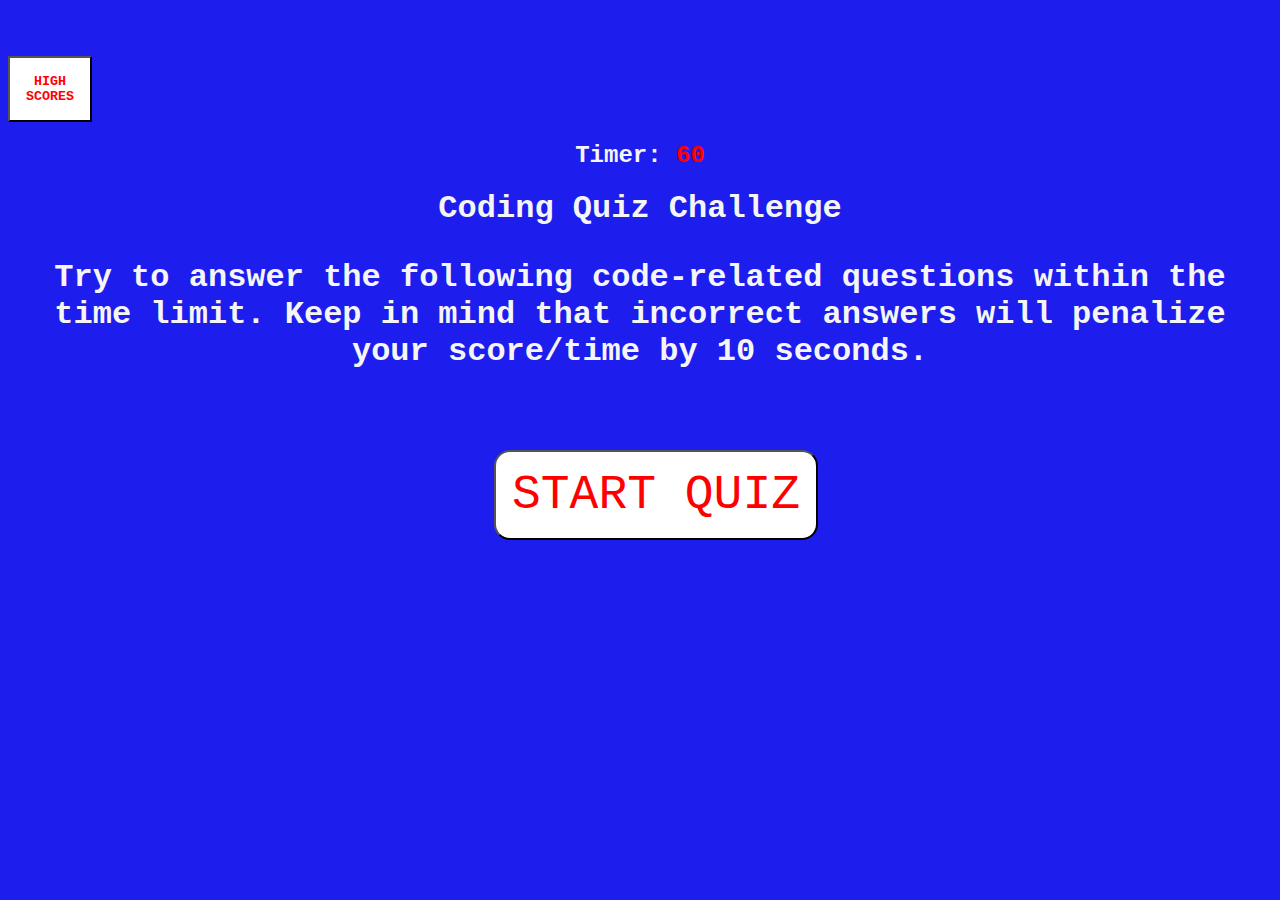
<file: index.html>
<!DOCTYPE html>
<html lang="en">

<head>
    <meta charset="UTF-8">
    <meta http-equiv="X-UA-Compatible" content="IE=edge">
    <meta name="viewport" content="width=device-width, initial-scale=1.0">
    <link rel="stylesheet" href="./assets/css/styles.css">
    <title>Web API Quiz</title>
</head>
<header>
    <a href="./hiScore.html">
        <button class="btn2" id="highscore">High Scores</button>
        </a>
    <h2 id="timer">Timer: <span id="countdown">60</span></h2>
</header>

<body class="container">
    <main>
        <!-- front page starts here -->
        <div id="landing" class="">
            <h1>Coding Quiz Challenge</h1>
            <p>Try to answer the following code-related questions within the time limit. Keep in mind that incorrect
                answers will penalize your score/time by 10 seconds.</p>
            <button class="btn" id="start">Start Quiz</button>
        </div>
        <!-- front landing page ends here -->

        <!-- questions starts here -->
        <div id="questions" class="">
            <h2 id="title"></h2>
            <div id="choices"></div>
        </div>
        <!-- questions ends here -->

    </main>
    </body>

    <!-- scripts -->
    <script src="./hiScore.html"></script>
    <script src="./assets/js/questions.js"></script>
    <script src="./assets/js/script.js"></script>

</html>
</file>
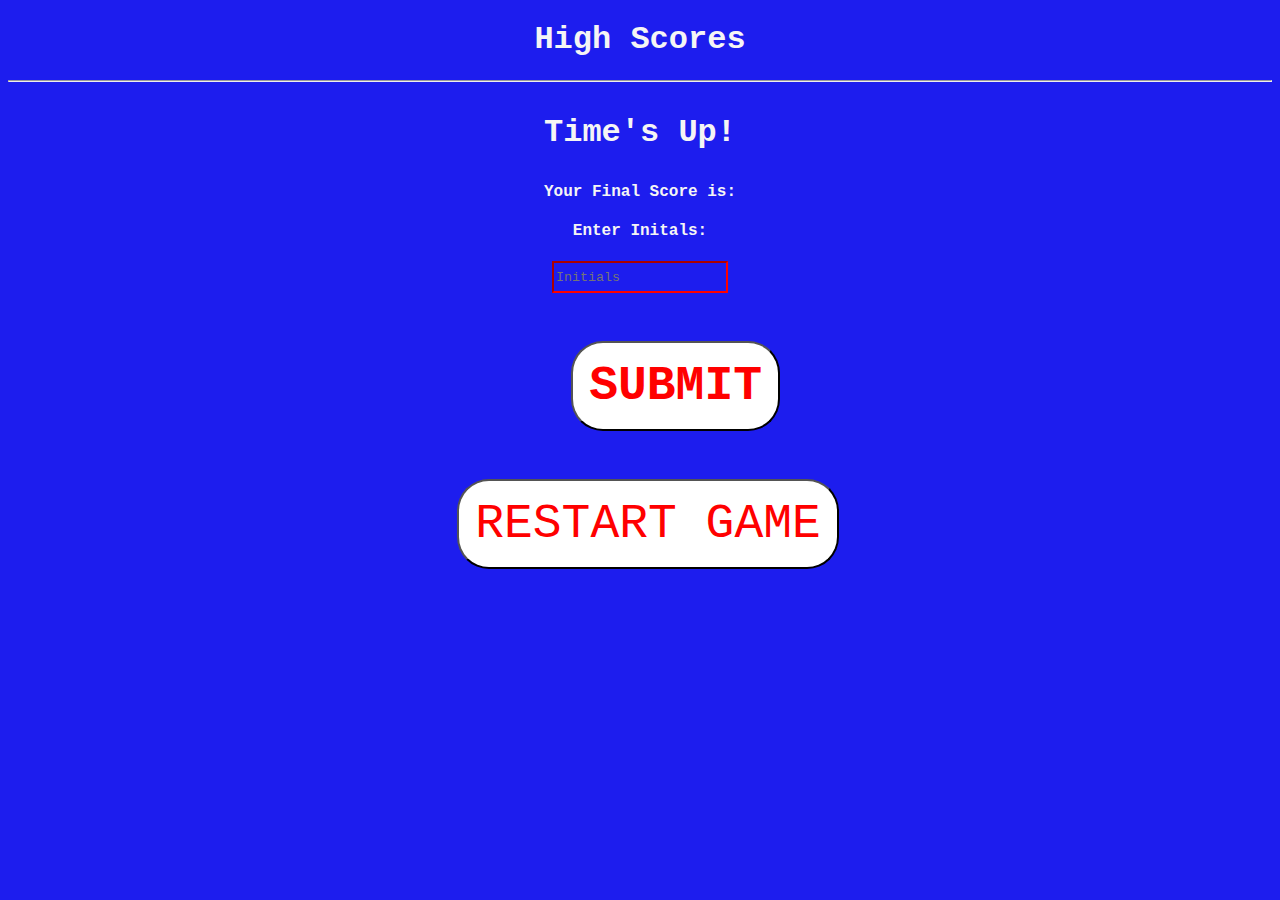
<file: hiScore.html>
<!DOCTYPE html>
<html lang="en">

<head>
    <meta charset="UTF-8">
    <meta http-equiv="X-UA-Compatible" content="IE=edge">
    <meta name="viewport" content="width=device-width, initial-scale=1.0">
    <link rel="stylesheet" href="./assets/css/styles.css">
    <link rel="stylesheet" href="./assets/css/hiscore.css">
    <title>High Score</title>
</head>

<body>

    <!--HighScore Elements Begin-->
    <div id="highScoreElGroup" class="">
    </div>
    <h1 class="highScoreTitle">High Scores</h1>
    </div>
    <hr>
    <ul id="highScores" class="names"></ul>
    </div>
    </div>
    <!--HighScore Elements End-->




    <!-- Times up elements begin -->
    <section id="timer" class="">
        <div>
            <h3 class="timesUp">Time's Up!</h3>
        </div>
        <div>
            <h4 id="finalScoreDisplay" class="text">Your Final Score is:</h4>
            <div class="">
                <label for="highScores"></label>
            </div>
            <div>
                <h4 class="text">Enter Initals:</h4>
            </div>
            <label for="your initals"></label>
            <input for="letters" placeholder="Initials" id="highScoreSubmit" name="initials" class="form-input text" size="20" />
        </div>

        <div class="container">
            <button id="submitScoreBtn" class="btn btn2">submit</a>
        </div>
        </div>
    </section>
    <!--Times up elements end-->

    <!-- restart game -->
    <a href="./index.html"> 
        <button class="btn" id="start">Restart Game</button>
    </a>
</body>

<script src="./assets/js/hiScore.js"></script>

</html>
</file>
<file: assets/css/styles.css>
* {

    box-sizing: border-box;
    background-color: rgb(29, 29, 238);
    color:whitesmoke;
    font-family: 'Courier New', Courier, monospace;
}


/* entire html */
html {
    text-align: center;
}

/* text color and weight */
p, h1 {
    font-weight: 900;
    font-size: 2rem;
}


/* timer */
span {
    color:red;
}

/* button  */
.btn {
    margin-left: 2rem;
    text-transform: uppercase;
    padding: 1rem;
    font-size: 3rem;
    background-color: rgb(255, 255, 255);
    border-radius: 1rem ;
    margin-top: 3rem;
    color:red;
}

.btn2 {
    text-transform: uppercase;
    margin-right: 80rem;
    margin-top: 3rem;
    padding: 1rem;
    background-color: rgb(255, 255, 255);
    color: red;
    font-weight: 900;
    cursor: pointer;   
}

a {
    text-decoration: none;
}

.btn:hover {
    cursor: pointer;
    border: 2px inset;
    background-color: hsl(226, 100%, 50%)
}

.btn2:hover {
    cursor: pointer;
    border: 2px inset;
    background-color: hsl(226, 100%, 50%)
}

/*style to hide elements when not in use*/
.hide {
    display: none;
}
</file>
<file: assets/css/hiscore.css>
* {

    box-sizing: border-box;
    background-color: rgb(29, 29, 238);
    color:whitesmoke;
    font-family: 'Courier New', Courier, monospace;
}

/* html center for text */
html {
    text-align: center;
}

/* text style for fonts */
p, h3 {
    font-weight: 900;
    font-size: 2rem;
}

#highScoreSubmit {
    height:2rem;
    border-color: red;
    
}

/* button style starts here */
.btn{
    margin-left: 1rem;
    text-transform: uppercase;
    padding: 1rem;
    font-size: 3rem;
    background-color: rgb(255, 255, 255);
    border-radius: 2rem ;
    margin-top: 3rem;
}

.btn2 {
    margin-left: 44vw;
}

.btn:hover {
    cursor: pointer;
    border: 2px inset;
    background-color: hsl(226, 100%, 50%)
}
/* button style ends here */

.hide {
    display: none;
}
</file>
